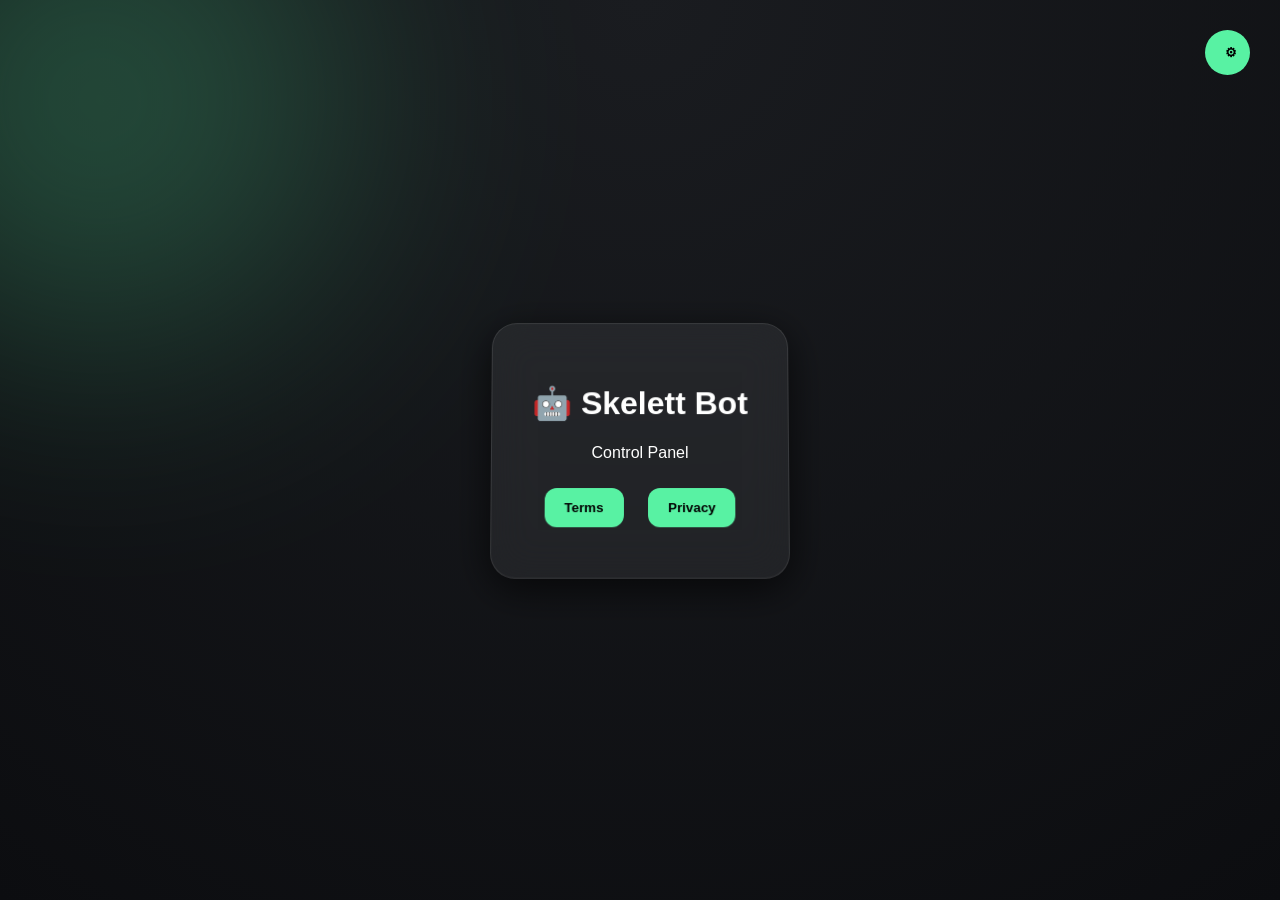
<file: index.html>
<!DOCTYPE html>
<html lang="en">
<head>
<meta charset="UTF-8">
<title>Skelett Bot</title>
<link rel="stylesheet" href="style.css">
</head>
<body>

<div class="glow"></div>

<button class="settings-btn" onclick="toggleSettings()">⚙</button>

<div class="settings" id="settings">
  <label>Color</label>
  <select onchange="setTheme(this.value)">
    <option value="green">Green</option>
    <option value="blue">Blue</option>
    <option value="red">Red</option>
    <option value="purple">Purple</option>
    <option value="orange">Orange</option>
    <option value="gray">Gray</option>
  </select>
</div>

<div class="center">
  <div class="card">
    <h1 id="title">🤖 Skelett Bot</h1>
    <p id="subtitle">Control Panel</p>

    <button onclick="location.href='terms.html'">Terms</button>
    <button onclick="location.href='privacy.html'">Privacy</button>
  </div>
</div>

<script src="script.js"></script>
</body>
</html>
</file>
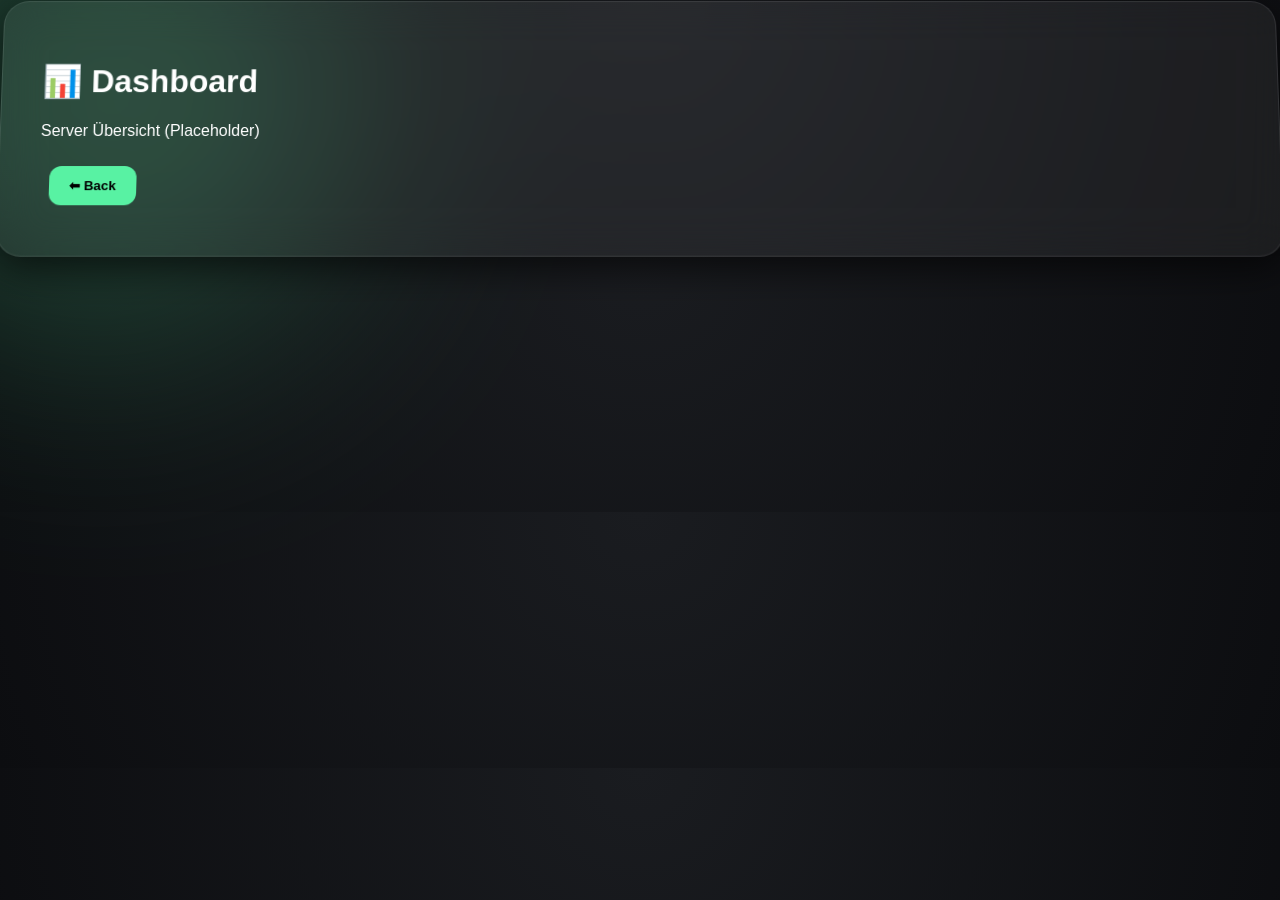
<file: dashboard.html>
<!DOCTYPE html>
<html lang="de">
<head>
<meta charset="UTF-8">
<title>Dashboard</title>
<link rel="stylesheet" href="style.css">
<script defer src="script.js"></script>
</head>

<body>

<div class="glow"></div>

<div class="container">

  <div class="card">

    <h1>📊 Dashboard</h1>

    <p>Server Übersicht (Placeholder)</p>

    <button onclick="location.href='index.html'">⬅ Back</button>

  </div>

</div>

</body>
</html>
</file>
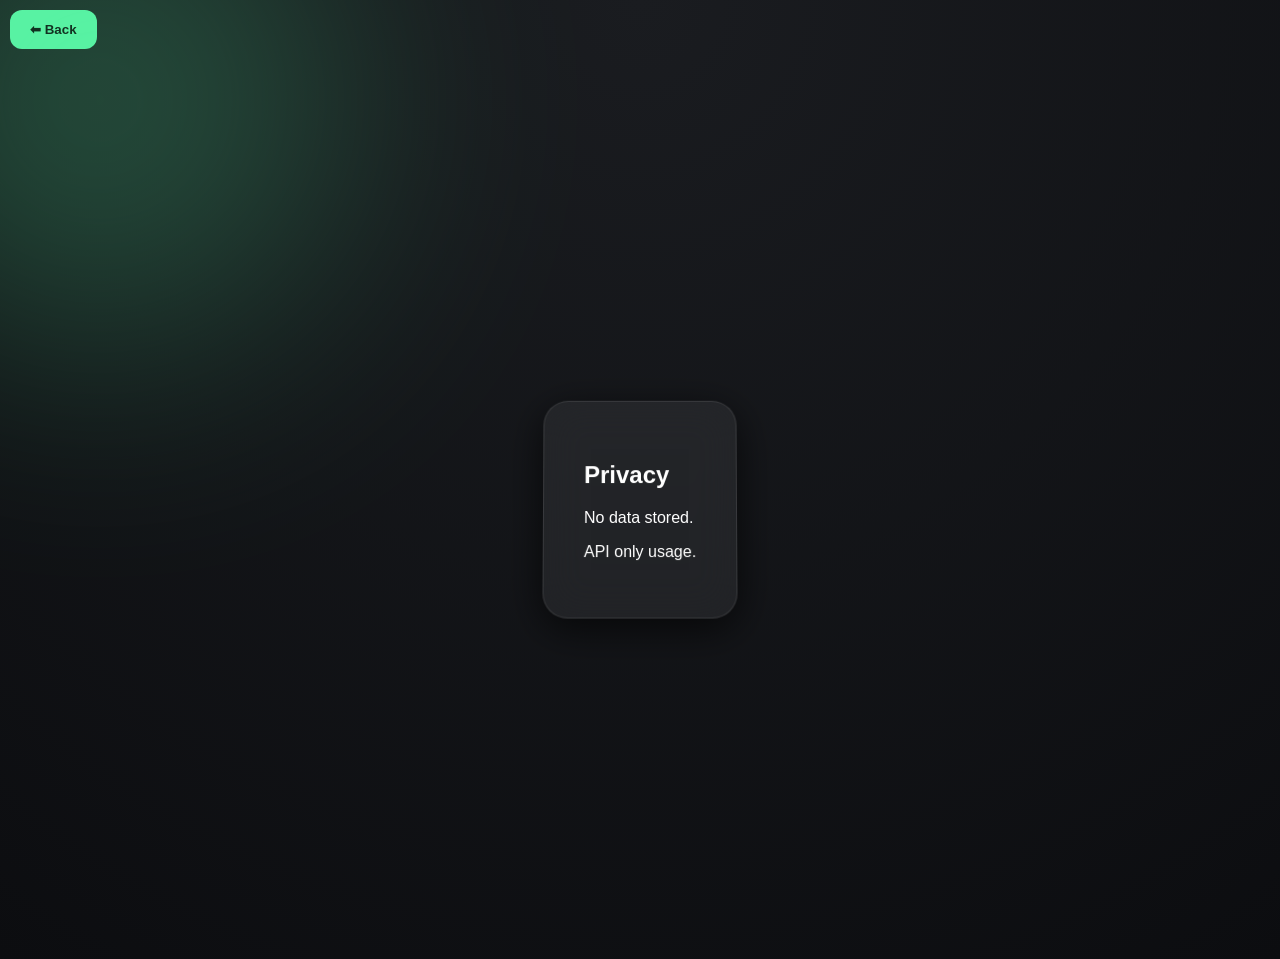
<file: privacy.html>
<!DOCTYPE html>
<html>
<head>
<meta charset="UTF-8">
<title>Privacy</title>
<link rel="stylesheet" href="style.css">
</head>
<body>

<div class="glow"></div>

<button onclick="location.href='index.html'">⬅ Back</button>

<div class="page">
  <div class="card" id="privacyText"></div>
</div>

<script src="script.js"></script>
</body>
</html>
</file>
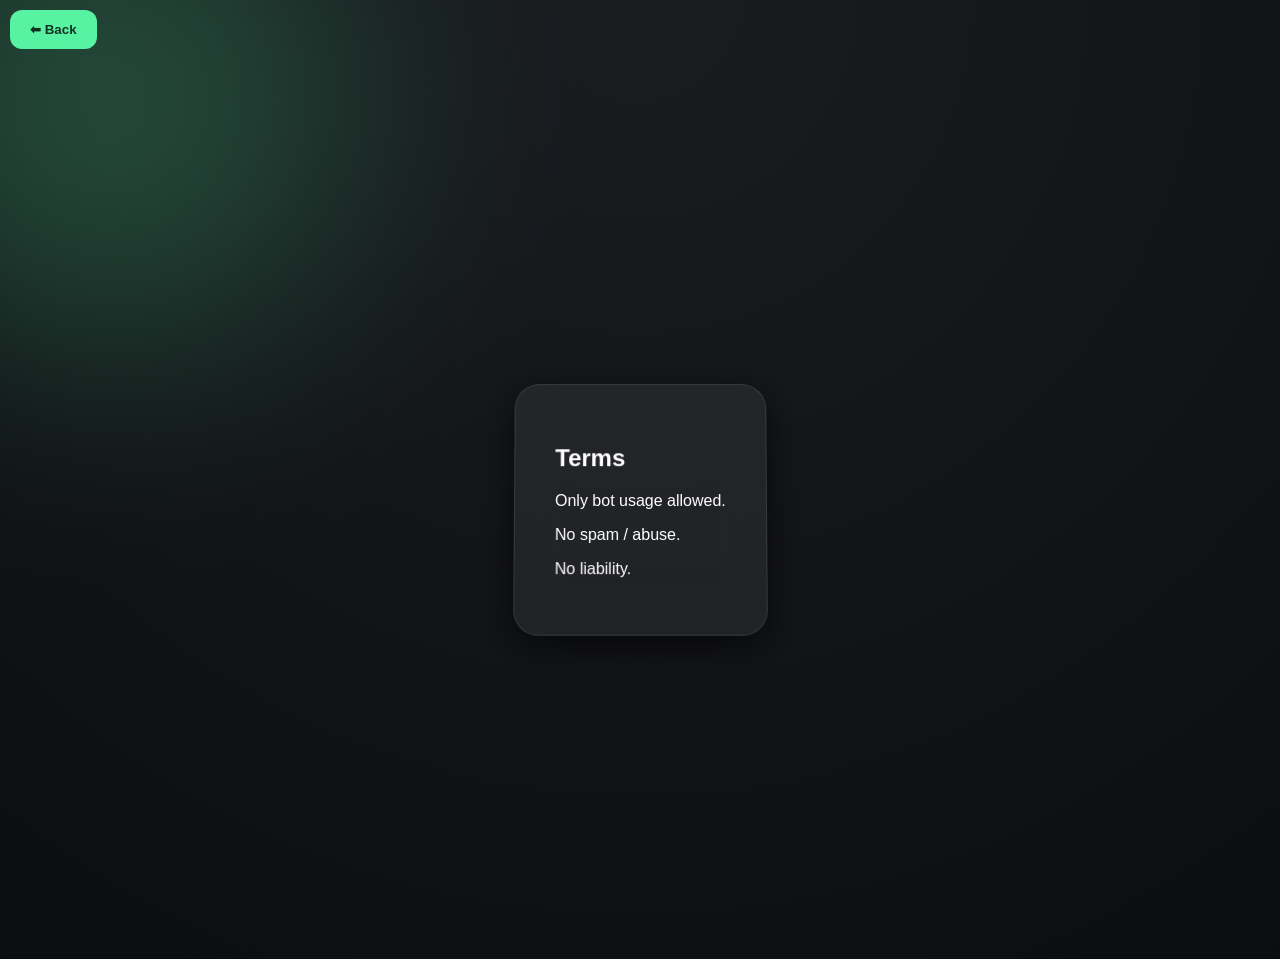
<file: terms.html>
<!DOCTYPE html>
<html>
<head>
<meta charset="UTF-8">
<title>Terms</title>
<link rel="stylesheet" href="style.css">
</head>
<body>

<div class="glow"></div>

<button onclick="location.href='index.html'">⬅ Back</button>

<div class="page">
  <div class="card" id="termsText"></div>
</div>

<script src="script.js"></script>
</body>
</html>
</file>
<file: style.css>
:root {
  --accent: #58f2a3;
  --bg1: #1a1c20;
  --bg2: #0c0d10;
}

/* THEMES */
[data-theme="green"] { --accent:#58f2a3; }
[data-theme="blue"] { --accent:#4da3ff; }
[data-theme="red"] { --accent:#ff4d4d; }
[data-theme="purple"] { --accent:#b84dff; }
[data-theme="orange"] { --accent:#ff9f43; }
[data-theme="gray"] { --accent:#9aa0a6; }

/* BASE */
body {
  margin:0;
  font-family:Arial;
  background: radial-gradient(circle at top, var(--bg1), var(--bg2));
  color:white;
  overflow-x:hidden;
}

/* GLOW */
.glow {
  position:absolute;
  width:500px;
  height:500px;
  background: var(--accent);
  opacity:0.25;
  filter: blur(130px);
  border-radius:50%;
  top:-150px;
  left:-150px;
  transition:0.3s;
}

/* CENTER */
.center {
  height:100vh;
  display:flex;
  justify-content:center;
  align-items:center;
  flex-direction:column;
  text-align:center;
}

/* CARD */
.card {
  padding:40px;
  border-radius:25px;
  background: rgba(255,255,255,0.06);
  backdrop-filter: blur(20px);
  border:1px solid rgba(255,255,255,0.1);
  box-shadow:0 10px 40px rgba(0,0,0,0.7);
  transform: perspective(900px) rotateX(3deg);
  transition:0.4s;
}

.card:hover {
  transform: perspective(900px) rotateX(0deg) scale(1.03);
  box-shadow:0 20px 60px rgba(0,0,0,0.8), 0 0 25px var(--accent);
}

/* BUTTONS */
button {
  margin:10px;
  padding:12px 20px;
  border:none;
  border-radius:12px;
  background: var(--accent);
  color:black;
  font-weight:bold;
  cursor:pointer;
  transition:0.3s;
}

button:hover {
  transform:scale(1.05);
  box-shadow:0 0 15px var(--accent);
}

/* SETTINGS BUTTON */
.settings-btn {
  position:fixed;
  top:20px;
  right:20px;
  z-index:1000;
  border-radius:50%;
  width:45px;
  height:45px;
}

/* SETTINGS PANEL */
.settings {
  position:fixed;
  top:70px;
  right:20px;
  width:260px;
  background: rgba(255,255,255,0.06);
  backdrop-filter: blur(20px);
  border-radius:15px;
  padding:15px;
  border:1px solid rgba(255,255,255,0.1);
  display:none;
  z-index:999;
  animation: fade 0.2s ease;
}

@keyframes fade {
  from {opacity:0; transform:translateY(-10px);}
  to {opacity:1; transform:translateY(0);}
}

select {
  width:100%;
  margin-top:5px;
  padding:8px;
  border-radius:10px;
  border:none;
  background:#111;
  color:white;
}

/* PAGE CENTER */
.page {
  height:100vh;
  display:flex;
  justify-content:center;
  align-items:center;
}
</file>
